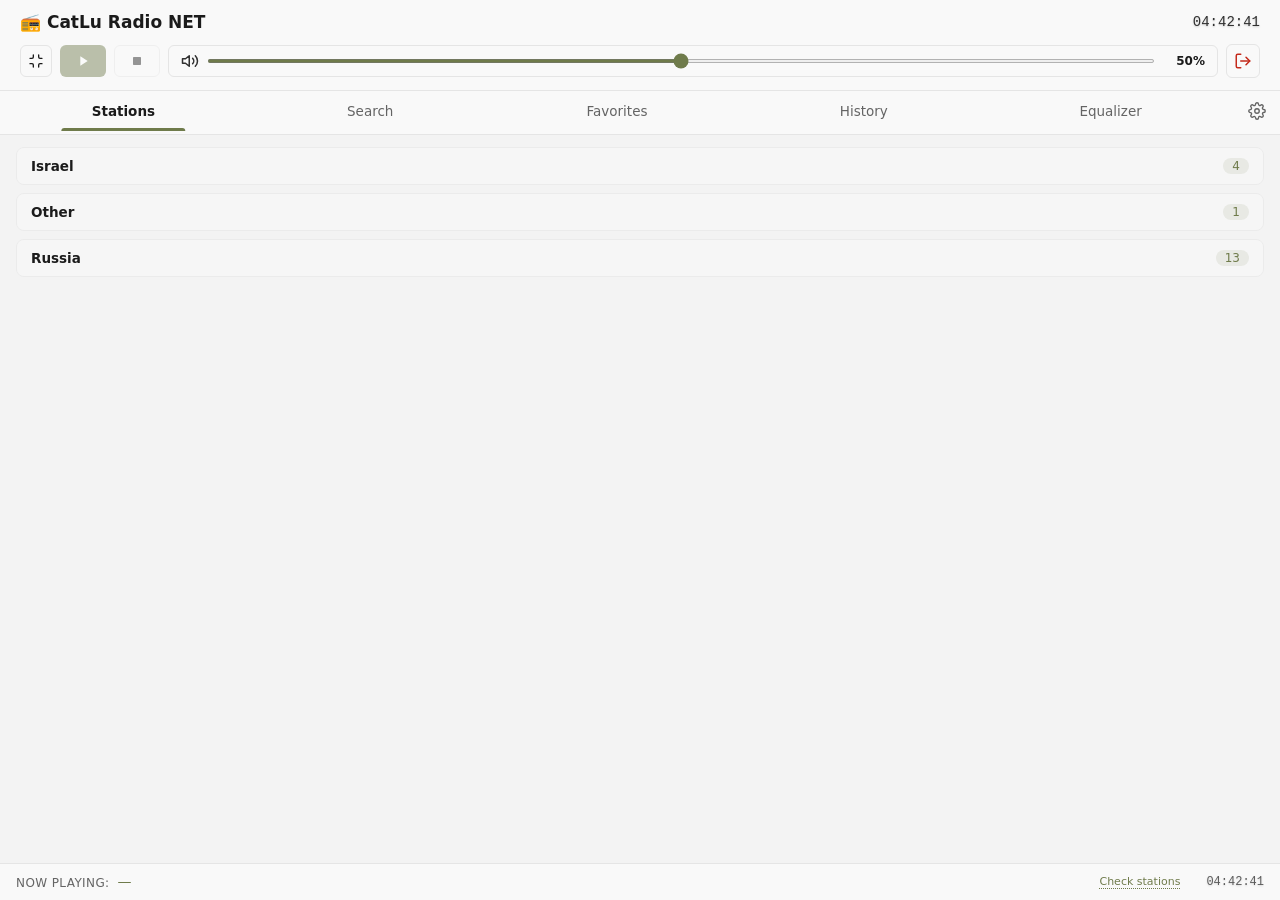
<file: wwwroot/index.html>
<!DOCTYPE html>
<html lang="ru">
<head>
  <meta charset="UTF-8">
  <meta name="viewport" content="width=device-width, initial-scale=1.0">
  <title>CatLu Radio NET</title>
  <link rel="stylesheet" href="styles.css">
  <script>
    console.log('=== HTML ЗАГРУЖЕН ===');
    console.log('Время:', new Date().toLocaleTimeString());
  </script>
  <!-- WebView2 API -->
  <script src="js/api-adapter.js?v=3.5.7"></script>
  <!-- HLS.js для поддержки HLS потоков (m3u8) -->
  <script src="js/hls.min.js"></script>
</head>
<body>
  <div class="container">
    <header class="header">
      <div style="display: flex; justify-content: space-between; align-items: center; width: 100%;">
        <h1>📻 CatLu Radio NET</h1>
        <div id="clock" class="clock" style="font-size: 14px; font-weight: 500; opacity: 0.9;"></div>
      </div>
      <div class="controls">
        <button id="minimizePlayerBtn" class="btn btn-icon" title="Мини-плеер">
          <svg width="18" height="18" viewBox="0 0 24 24" fill="none" stroke="currentColor" stroke-width="2" stroke-linecap="round" stroke-linejoin="round">
            <path d="M8 3v3a2 2 0 0 1-2 2H3m18 0h-3a2 2 0 0 1-2-2V3m0 18v-3a2 2 0 0 1 2-2h3M3 16h3a2 2 0 0 1 2 2v3"/>
          </svg>
        </button>
        <button id="playPauseBtn" class="btn btn-primary" title="Воспроизвести/Пауза">
          <svg id="playIcon" width="16" height="16" viewBox="0 0 24 24" fill="currentColor" style="display: inline-block;">
            <path d="M8 5v14l11-7z"/>
          </svg>
          <svg id="pauseIcon" width="16" height="16" viewBox="0 0 24 24" fill="currentColor" style="display: none;">
            <path d="M6 4h4v16H6V4zm8 0h4v16h-4V4z"/>
          </svg>
        </button>
        <button id="stopBtn" class="btn btn-secondary" title="Остановить">
          <svg width="16" height="16" viewBox="0 0 24 24" fill="currentColor">
            <rect x="6" y="6" width="12" height="12" rx="1"/>
          </svg>
        </button>
        <div class="volume-control">
          <svg width="18" height="18" viewBox="0 0 24 24" fill="none" stroke="currentColor" stroke-width="2" stroke-linecap="round" stroke-linejoin="round">
            <polygon points="11 5 6 9 2 9 2 15 6 15 11 19 11 5"></polygon>
            <path d="M19.07 4.93a10 10 0 0 1 0 14.14M15.54 8.46a5 5 0 0 1 0 7.07"></path>
          </svg>
          <input type="range" id="volumeSlider" min="0" max="100" value="50">
          <span id="volumeValue">50%</span>
        </div>
        <button id="exitBtn" class="btn btn-exit" title="Выход из приложения">
          <svg width="18" height="18" viewBox="0 0 24 24" fill="none" stroke="currentColor" stroke-width="2" stroke-linecap="round" stroke-linejoin="round">
            <path d="M9 21H5a2 2 0 0 1-2-2V5a2 2 0 0 1 2-2h4"></path>
            <polyline points="16 17 21 12 16 7"></polyline>
            <line x1="21" y1="12" x2="9" y2="12"></line>
          </svg>
        </button>
      </div>
    </header>

    <div class="tabs">
      <button class="tab-btn active" data-tab="stations">Станции</button>
      <button class="tab-btn" data-tab="search">Поиск</button>
      <button class="tab-btn" data-tab="favorites">Избранное</button>
      <button class="tab-btn" data-tab="history">История</button>
      <button class="tab-btn" data-tab="equalizer">Эквалайзер</button>
      <button class="tab-btn tab-btn-icon" data-tab="settings" title="Настройки" aria-label="Настройки">
        <svg class="gear-icon" width="18" height="18" viewBox="0 0 24 24" fill="none" stroke="currentColor" stroke-width="1.8" stroke-linecap="round" stroke-linejoin="round" aria-hidden="true">
          <circle cx="12" cy="12" r="3"></circle>
          <path d="M19.4 15a1.65 1.65 0 0 0 .33 1.82l.06.06a2 2 0 1 1-2.83 2.83l-.06-.06a1.65 1.65 0 0 0-1.82-.33 1.65 1.65 0 0 0-1 1.51V21a2 2 0 1 1-4 0v-.09A1.65 1.65 0 0 0 9 19.4a1.65 1.65 0 0 0-1.82.33l-.06.06a2 2 0 1 1-2.83-2.83l.06-.06a1.65 1.65 0 0 0 .33-1.82 1.65 1.65 0 0 0-1.51-1H3a2 2 0 1 1 0-4h.09A1.65 1.65 0 0 0 4.6 9a1.65 1.65 0 0 0-.33-1.82l-.06-.06a2 2 0 1 1 2.83-2.83l.06.06a1.65 1.65 0 0 0 1.82.33H9a1.65 1.65 0 0 0 1-1.51V3a2 2 0 1 1 4 0v.09a1.65 1.65 0 0 0 1 1.51 1.65 1.65 0 0 0 1.82-.33l.06-.06a2 2 0 1 1 2.83 2.83l-.06.06a1.65 1.65 0 0 0-.33 1.82V9a1.65 1.65 0 0 0 1.51 1H21a2 2 0 1 1 0 4h-.09a1.65 1.65 0 0 0-1.51 1z"></path>
        </svg>
        <svg class="close-icon" width="18" height="18" viewBox="0 0 24 24" fill="none" stroke="currentColor" stroke-width="1.8" stroke-linecap="round" stroke-linejoin="round" aria-hidden="true">
          <line x1="18" y1="6" x2="6" y2="18"></line>
          <line x1="6" y1="6" x2="18" y2="18"></line>
        </svg>
        <span id="updateBadge" class="update-badge" hidden>1</span>
      </button>
    </div>

    <div class="tab-content active" id="stations-tab">
      <div class="search-box">
        <input type="text" id="searchInput" placeholder="Поиск станций...">
        <select id="filterSelect">
          <option value="all">Все страны</option>
          <optgroup label="СНГ">
            <option value="RU">Россия</option><option value="AM">Армения</option><option value="AZ">Азербайджан</option><option value="BY">Беларусь</option><option value="KZ">Казахстан</option><option value="KG">Кыргызстан</option><option value="MD">Молдова</option><option value="TJ">Таджикистан</option><option value="TM">Туркменистан</option><option value="UZ">Узбекистан</option>
          </optgroup>
          <optgroup label="Европа">
            <option value="AL">Албания</option><option value="AT">Австрия</option><option value="BE">Бельгия</option><option value="BG">Болгария</option><option value="BA">Босния и Герцеговина</option><option value="GB">Великобритания</option><option value="HU">Венгрия</option><option value="DE">Германия</option><option value="GR">Греция</option><option value="DK">Дания</option><option value="IE">Ирландия</option><option value="IS">Исландия</option><option value="ES">Испания</option><option value="IT">Италия</option><option value="CY">Кипр</option><option value="LV">Латвия</option><option value="LT">Литва</option><option value="LU">Люксембург</option><option value="MT">Мальта</option><option value="NL">Нидерланды</option><option value="NO">Норвегия</option><option value="PL">Польша</option><option value="PT">Португалия</option><option value="RO">Румыния</option><option value="RS">Сербия</option><option value="SK">Словакия</option><option value="SI">Словения</option><option value="FI">Финляндия</option><option value="FR">Франция</option><option value="HR">Хорватия</option><option value="ME">Черногория</option><option value="CZ">Чехия</option><option value="CH">Швейцария</option><option value="SE">Швеция</option><option value="EE">Эстония</option><option value="UA">Украина</option><option value="GE">Грузия</option><option value="TR">Турция</option>
          </optgroup>
          <option value="US">США</option>
          <option value="IL">Израиль</option>
        </select>
        <select id="sortSelect">
          <option value="name">По алфавиту</option>
          <option value="genre">По жанру</option>
          <option value="country">По стране</option>
        </select>
      </div>
      <div id="stationsList" class="stations-list"></div>
    </div>

    <div class="tab-content" id="search-tab">
      <div class="search-box online-search-bar">
        <select id="onlinePortalSelect" aria-label="Портал">
          <option value="all">Все порталы</option>
          <option value="radio-browser">Radio Browser</option>
          <option value="radiopotok">RadioPotok</option>
          <option value="101ru">101.ru</option>
          <option value="dfm">DFM</option>
          <option value="maximum">Maximum</option>
          <option value="rlive">RLive</option>
          <option value="radijo-stotys">Radijo-stotys.lt</option>
        </select>
        <input type="text" id="onlineSearchInput" placeholder="Название, стиль, исполнитель или годы">
        <select id="onlineCountrySelect" aria-label="Страна">
          <option value="all">Все страны</option>
          <optgroup label="СНГ">
            <option value="RU">Россия</option><option value="AM">Армения</option><option value="AZ">Азербайджан</option><option value="BY">Беларусь</option><option value="KZ">Казахстан</option><option value="KG">Кыргызстан</option><option value="MD">Молдова</option><option value="TJ">Таджикистан</option><option value="TM">Туркменистан</option><option value="UZ">Узбекистан</option>
          </optgroup>
          <optgroup label="Европа">
            <option value="AL">Албания</option><option value="AT">Австрия</option><option value="BE">Бельгия</option><option value="BG">Болгария</option><option value="BA">Босния и Герцеговина</option><option value="GB">Великобритания</option><option value="HU">Венгрия</option><option value="DE">Германия</option><option value="GR">Греция</option><option value="DK">Дания</option><option value="IE">Ирландия</option><option value="IS">Исландия</option><option value="ES">Испания</option><option value="IT">Италия</option><option value="CY">Кипр</option><option value="LV">Латвия</option><option value="LT">Литва</option><option value="LU">Люксембург</option><option value="MT">Мальта</option><option value="NL">Нидерланды</option><option value="NO">Норвегия</option><option value="PL">Польша</option><option value="PT">Португалия</option><option value="RO">Румыния</option><option value="RS">Сербия</option><option value="SK">Словакия</option><option value="SI">Словения</option><option value="FI">Финляндия</option><option value="FR">Франция</option><option value="HR">Хорватия</option><option value="ME">Черногория</option><option value="CZ">Чехия</option><option value="CH">Швейцария</option><option value="SE">Швеция</option><option value="EE">Эстония</option><option value="UA">Украина</option><option value="GE">Грузия</option><option value="TR">Турция</option>
          </optgroup>
          <option value="US">США</option>
          <option value="IL">Израиль</option>
        </select>
        <button id="onlineSearchBtn" class="btn btn-primary" title="Найти в интернете">🌐 Найти</button>
        <button id="clearOnlineSearchBtn" class="btn btn-secondary" title="Очистить">✕</button>
        <button id="backToStationsBtn" class="btn btn-secondary" title="К станциям">←</button>
      </div>
      <div id="onlineResults" class="online-results" hidden></div>
    </div>

    <div class="tab-content" id="favorites-tab">
      <div id="favoritesList" class="stations-list"></div>
      <p class="empty-message" id="favoritesEmpty" style="display: none;">
        Нет избранных станций. Добавьте станции в избранное из списка станций.
      </p>
    </div>

    <div class="tab-content" id="history-tab">
      <div class="history-header" style="display: flex; justify-content: space-between; align-items: center; margin-bottom: 15px;">
        <h3>История прослушанных станций</h3>
        <button id="clearHistoryBtn" class="btn btn-secondary">Очистить историю</button>
      </div>
      <div id="historyList" class="stations-list"></div>
      <p class="empty-message" id="historyEmpty" style="display: none;">
        История пуста. Начните прослушивать станции, и они появятся здесь.
      </p>
    </div>

    <div class="tab-content" id="equalizer-tab">
      <div class="equalizer-container">
        <div class="equalizer-header">
          <h3>Эквалайзер</h3>
          <div class="equalizer-presets">
            <label for="eqPresetSelect">Предустановка:</label>
            <select id="eqPresetSelect">
              <option value="normal">Обычный</option>
              <option value="pop">Поп</option>
              <option value="rock">Рок</option>
              <option value="jazz">Джаз</option>
              <option value="classic">Классика</option>
              <option value="bass">Басы</option>
              <option value="treble">Высокие</option>
              <option value="vocal">Вокал</option>
            </select>
            <button id="eqResetBtn" class="btn btn-secondary">Сброс</button>
          </div>
        </div>
        <div class="form-group" style="display: flex; flex-wrap: wrap; gap: 8px 24px; align-items: center; margin-bottom: 12px;">
          <label>
            <input type="checkbox" id="eqEnableChk">
            Эквалайзер
          </label>
          <label>
            <input type="checkbox" id="normEnableChk">
            Выравнивание громкости
          </label>
        </div>
        <div class="form-group" style="display: flex; flex-wrap: wrap; gap: 8px 16px; align-items: center; margin-bottom: 12px;">
          <label for="gainSlider" style="margin-bottom: 0; white-space: nowrap;">Усиление, дБ</label>
          <input type="range" id="gainSlider" class="gain-slider" min="0" max="12" step="1" value="6" style="flex: 1; min-width: 140px;">
          <span id="gainValue" class="gain-value">+6</span>
        </div>
        <div class="equalizer-bands" id="equalizerBands">
          <!-- Полосы эквалайзера будут добавлены динамически -->
        </div>
        <div class="equalizer-info" id="equalizerInfo">
          <p>Перетащите ползунки для настройки частот. Изменения применяются автоматически.</p>
        </div>
        <div id="equalizerDebug" style="display: none; padding: 12px; margin-top: 16px; background: rgba(255, 0, 0, 0.1); border: 1px solid rgba(255, 0, 0, 0.3); border-radius: 4px; color: red; font-size: 12px;"></div>
      </div>
    </div>

    <div class="tab-content" id="settings-tab">
      <div class="settings-form">
        <h2>Настройки</h2>
        
        <div class="settings-nav" role="tablist">
          <button type="button" class="settings-nav-btn active" data-panel="basic-settings">⚙️ Основные</button>
          <button type="button" class="settings-nav-btn" data-panel="stations-management">📻 Станции</button>
          <button type="button" class="settings-nav-btn" data-panel="automation">⏰ Автоматизация</button>
          <button type="button" class="settings-nav-btn" data-panel="system">🔧 Система</button>
        </div>

        <!-- Основные настройки -->
        <div class="settings-panel active" id="basic-settings">
            <div class="form-row">
              <div class="form-group">
                <label for="languageSelect">Язык интерфейса:</label>
                <select id="languageSelect">
                  <option value="auto">Авто (системный)</option>
                  <option value="en">English</option>
                  <option value="ru">Русский</option>
                  <option value="lt">Lietuvių</option>
                  <option value="he">עברית</option>
                </select>
              </div>
              <div class="form-group">
                <label for="themeSelect">Тема оформления:</label>
                <select id="themeSelect">
                  <option value="light">Светлая</option>
                  <option value="dark">Темная</option>
                  <option value="system">Системная</option>
                  <option value="spotify">Spotify</option>
                  <option value="apple">Apple Music</option>
                  <option value="amoled">AMOLED</option>
                </select>
              </div>
            </div>
            <div class="form-group">
              <label>
                <input type="checkbox" id="minimizeToTray">
                Сворачивать в трей при закрытии окна
              </label>
            </div>
            <div class="form-group">
              <label>
                <input type="checkbox" id="startMinimized">
                Запускать свернутым
              </label>
            </div>
            <div class="form-group">
              <label>
                <input type="checkbox" id="editMode">
                Режим редактирования (позволяет редактировать все станции, включая предустановленные)
              </label>
            </div>
            <div class="form-buttons">
              <button id="saveSettingsBtn" class="btn btn-primary">Сохранить настройки</button>
            </div>
            <div id="settingsMessage" class="message"></div>
        </div>
        
        <!-- Управление станциями -->
        <div class="settings-panel" id="stations-management">
            <div class="settings-section">
              <h3>Добавить станцию</h3>
          <div class="add-station-form" id="addStationForm">
            <div class="form-group">
              <label for="stationName">Название станции:</label>
              <input type="text" id="stationName" placeholder="Например: Моя Радиостанция">
            </div>
            <div class="form-group">
              <label for="stationUrl">URL потока:</label>
              <div style="display: flex; gap: 8px;">
                <input type="text" id="stationUrl" placeholder="https://example.com/stream.mp3 или TuneIn URL или RadioPotok скрипт" style="flex: 1;">
                <button id="extractTuneInBtn" class="btn btn-secondary" title="Извлечь поток из TuneIn">🔗 TuneIn</button>
                <button id="extractRadioPotokBtn" class="btn btn-secondary" title="Извлечь поток из RadioPotok (введите ссылку на скрипт: https://radiopotok.ru/f/script6.1/4.js)">📻 RadioPotok</button>
              </div>
            </div>
            <div class="form-row">
              <div class="form-group">
                <label for="stationCountry">Страна:</label>
                <select id="stationCountry">
                <optgroup label="СНГ">
                  <option value="RU">Россия</option><option value="AM">Армения</option><option value="AZ">Азербайджан</option><option value="BY">Беларусь</option><option value="KZ">Казахстан</option><option value="KG">Кыргызстан</option><option value="MD">Молдова</option><option value="TJ">Таджикистан</option><option value="TM">Туркменистан</option><option value="UZ">Узбекистан</option>
                </optgroup>
                <optgroup label="Европа">
                  <option value="AL">Албания</option><option value="AT">Австрия</option><option value="BE">Бельгия</option><option value="BG">Болгария</option><option value="BA">Босния и Герцеговина</option><option value="GB">Великобритания</option><option value="HU">Венгрия</option><option value="DE">Германия</option><option value="GR">Греция</option><option value="DK">Дания</option><option value="IE">Ирландия</option><option value="IS">Исландия</option><option value="ES">Испания</option><option value="IT">Италия</option><option value="CY">Кипр</option><option value="LV">Латвия</option><option value="LT">Литва</option><option value="LU">Люксембург</option><option value="MT">Мальта</option><option value="NL">Нидерланды</option><option value="NO">Норвегия</option><option value="PL">Польша</option><option value="PT">Португалия</option><option value="RO">Румыния</option><option value="RS">Сербия</option><option value="SK">Словакия</option><option value="SI">Словения</option><option value="FI">Финляндия</option><option value="FR">Франция</option><option value="HR">Хорватия</option><option value="ME">Черногория</option><option value="CZ">Чехия</option><option value="CH">Швейцария</option><option value="SE">Швеция</option><option value="EE">Эстония</option><option value="UA">Украина</option><option value="GE">Грузия</option><option value="TR">Турция</option>
                </optgroup>
                <option value="US">США</option>
                <option value="IL">Израиль</option>
                <option value="OTHER">Другая</option>
              </select>
            </div>
            <div class="form-group">
              <label for="stationGenre">Жанр:</label>
              <select id="stationGenre">
                <option value="Pop">Pop</option>
                <option value="Rock">Rock</option>
                <option value="Jazz">Jazz</option>
                <option value="Classical">Classical</option>
                <option value="Dance">Dance</option>
                <option value="Electronic">Electronic</option>
                <option value="Hip-Hop">Hip-Hop</option>
                <option value="Country">Country</option>
                <option value="Blues">Blues</option>
                <option value="Reggae">Reggae</option>
                <option value="Metal">Metal</option>
                <option value="Folk">Folk</option>
                <option value="R&B">R&B</option>
                <option value="Latin">Latin</option>
                <option value="World">World</option>
                <option value="News">News</option>
                <option value="Talk">Talk</option>
                <option value="Sports">Sports</option>
                <option value="Other">Other</option>
              </select>
            </div>
            </div>
            <div class="form-group">
              <label for="stationDescription">Описание (необязательно):</label>
              <textarea id="stationDescription" rows="3" placeholder="Краткое описание станции"></textarea>
            </div>
            <div class="form-buttons">
              <button id="addStationBtn" class="btn btn-primary">Добавить станцию</button>
              <button id="updateStationBtn" class="btn btn-primary" style="display: none;">💾 Сохранить изменения</button>
              <button id="cancelEditBtn" class="btn btn-secondary" style="display: none;">❌ Отмена</button>
            </div>
            <input type="hidden" id="editingStationId" value="">
            <div id="addStationMessage" class="message"></div>
          </div>
        </div>
        
            <div class="settings-section" id="ytPlaylistSection" style="margin-top: 20px;">
              <h3>YouTube-плейлист</h3>
              <p class="settings-description">Добавьте плейлист, видео или YouTube-радио по ссылке — он заиграет очередью в основном плеере, с эквалайзером и историей.</p>
              <div class="form-group">
                <div style="display: flex; gap: 8px;">
                  <input type="text" id="ytPlaylistUrl" placeholder="https://www.youtube.com/playlist?list=..." style="flex: 1;">
                  <button id="addYtPlaylistBtn" class="btn btn-primary">➕ Добавить плейлист</button>
                </div>
              </div>
              <div id="ytPlaylistMessage" class="message"></div>
            </div>
        
            <div class="settings-section" style="margin-top: 20px;">
              <h3>Импорт/Экспорт станций</h3>
              <p class="settings-description">Экспортируйте все ваши станции в JSON файл или импортируйте станции из файла расширения браузера.</p>
              <div class="import-export-buttons">
                <button id="exportBtn" class="btn btn-secondary">📥 Экспорт станций</button>
                <button id="importBtn" class="btn btn-secondary">📤 Импорт станций</button>
                <button id="loadDefaultStationsBtn" class="btn btn-secondary">🔄 Загрузить предустановленные станции</button>
              </div>
            </div>
        </div>
        
        <!-- Автоматизация -->
        <div class="settings-panel" id="automation">
            <div class="settings-section">
              <h3>Таймер сна</h3>
              <p class="settings-description">Автоматически остановить воспроизведение через указанное время.</p>
              <div class="form-group">
                <label>
                  <input type="checkbox" id="sleepTimerEnabled"> Включить таймер сна
                </label>
              </div>
              <div class="form-group" id="sleepTimerControls" style="display: none; margin-top: 10px;">
                <label for="sleepTimerDuration">Время до остановки (минуты):</label>
                <input type="number" id="sleepTimerDuration" min="1" max="480" value="60" style="width: 100px; margin: 0 10px;">
                <button id="startSleepTimerBtn" class="btn btn-primary">Запустить таймер</button>
                <button id="stopSleepTimerBtn" class="btn btn-secondary" style="display: none;">Остановить таймер</button>
                <div id="sleepTimerStatus" class="message" style="margin-top: 10px; display: none;"></div>
              </div>
            </div>
            
            <div class="settings-section" style="margin-top: 20px;">
              <h3>Планировщик</h3>
              <p class="settings-description">Запланировать автоматическое включение станций по расписанию.</p>
              <div class="form-group">
                <label>
                  <input type="checkbox" id="schedulerEnabled"> Включить планировщик
                </label>
              </div>
              <div id="schedulerControls" style="display: none; margin-top: 15px;">
                <div id="schedulesList" style="margin-bottom: 15px;"></div>
                <button id="addScheduleBtn" class="btn btn-primary">➕ Добавить расписание</button>
              </div>
            </div>
        </div>
        
        <!-- Система -->
        <div class="settings-panel" id="system">
            <div class="settings-section">
              <h3>CatLu Radio NET</h3>
              <p class="settings-description">Плеер интернет-радио с поиском, избранным, историей и эквалайзером.</p>
              <a class="btn btn-secondary" href="https://github.com/Maksimasz/CatLuRadioNET" target="_blank" rel="noopener">GitHub и обновления</a>
            </div>
            <div class="settings-section" style="margin-top: 20px;">
              <h3>Обновления</h3>
              <p id="updateStatus" class="settings-description">Проверка обновлений при запуске.</p>
              <button id="checkUpdateBtn" class="btn btn-secondary">Проверить обновления</button>
              <button id="installUpdateBtn" class="btn btn-primary" style="display: none;"></button>
            </div>
            <div class="settings-section" style="margin-top: 20px;">
              <h3>Выход из приложения</h3>
              <p class="settings-description">Закрыть приложение и выйти.</p>
              <button id="exitAppBtn" class="btn btn-exit">🚪 Выход из приложения</button>
            </div>
        </div>
      </div>
    </div>
    
    <!-- Модальное окно для добавления/редактирования расписания -->
    <div id="scheduleModal" class="modal" style="display: none;">
      <div class="modal-content">
        <div class="modal-header">
          <h3 id="scheduleModalTitle">Добавить расписание</h3>
          <button class="modal-close" onclick="closeScheduleModal()">&times;</button>
        </div>
        <div class="modal-body">
          <div class="form-group">
            <label for="scheduleStationSelect">Станция:</label>
            <select id="scheduleStationSelect" style="width: 100%;">
              <option value="">Выберите станцию...</option>
            </select>
          </div>
          <div class="form-group">
            <label for="scheduleTime">Время включения (HH:MM):</label>
            <input type="time" id="scheduleTime" style="width: 100%;" required>
          </div>
          <div class="form-group">
            <label>Дни недели:</label>
            <div class="days-checkboxes" style="display: flex; flex-wrap: wrap; gap: 10px; margin-top: 8px;">
              <label style="display: flex; align-items: center; gap: 5px;">
                <input type="checkbox" class="day-checkbox" value="0"> Вс
              </label>
              <label style="display: flex; align-items: center; gap: 5px;">
                <input type="checkbox" class="day-checkbox" value="1"> Пн
              </label>
              <label style="display: flex; align-items: center; gap: 5px;">
                <input type="checkbox" class="day-checkbox" value="2"> Вт
              </label>
              <label style="display: flex; align-items: center; gap: 5px;">
                <input type="checkbox" class="day-checkbox" value="3"> Ср
              </label>
              <label style="display: flex; align-items: center; gap: 5px;">
                <input type="checkbox" class="day-checkbox" value="4"> Чт
              </label>
              <label style="display: flex; align-items: center; gap: 5px;">
                <input type="checkbox" class="day-checkbox" value="5"> Пт
              </label>
              <label style="display: flex; align-items: center; gap: 5px;">
                <input type="checkbox" class="day-checkbox" value="6"> Сб
              </label>
            </div>
            <p style="font-size: 0.85em; color: var(--md-on-surface-variant); margin-top: 8px;">
              Если не выбрано ни одного дня, расписание будет работать каждый день
            </p>
          </div>
          <div id="scheduleModalMessage" class="message" style="display: none;"></div>
        </div>
        <div class="modal-footer">
          <button id="saveScheduleBtn" class="btn btn-primary">Сохранить</button>
          <button onclick="closeScheduleModal()" class="btn btn-secondary">Отмена</button>
        </div>
        <input type="hidden" id="editingScheduleIndex" value="">
      </div>
    </div>

    <div class="now-playing" id="nowPlaying">
      <div class="now-playing-info">
        <span class="now-playing-label">Сейчас играет:</span>
        <div class="now-playing-details">
          <span class="now-playing-station" id="nowPlayingStation">—</span>
          <!-- Перемотка YouTube: появляется только когда играет очередь YouTube
               и хост сообщает длительность трека (см. updateSeekUI) -->
          <div class="seek-controls" id="seekControls" style="display: none;">
            <button class="seek-btn" id="seekPrevTrackBtn" title="Предыдущий трек" aria-label="Предыдущий трек">
              <svg width="16" height="16" viewBox="0 0 24 24" fill="currentColor">
                <path d="M6 6h2v12H6V6zm3.5 6L18 18V6l-8.5 6z"/>
              </svg>
            </button>
            <button class="seek-btn" id="seekBackBtn" title="Перемотать назад на 10 секунд" aria-label="Перемотать назад на 10 секунд">
              <svg width="16" height="16" viewBox="0 0 24 24" fill="currentColor">
                <path d="M11.5 12 18 17.5 18 6.5 11.5 12zM4.5 12 11 17.5 11 6.5 4.5 12z"/>
              </svg>
            </button>
            <span class="seek-time" id="seekTimeCurrent">0:00</span>
            <div class="seek-track" id="seekTrack" role="slider" aria-label="Позиция трека" aria-valuemin="0" aria-valuenow="0">
              <div class="seek-fill" id="seekFill"></div>
            </div>
            <span class="seek-time" id="seekTimeTotal">0:00</span>
            <button class="seek-btn" id="seekFwdBtn" title="Перемотать вперёд на 10 секунд" aria-label="Перемотать вперёд на 10 секунд">
              <svg width="16" height="16" viewBox="0 0 24 24" fill="currentColor">
                <path d="M12.5 12 6 6.5 6 17.5 12.5 12zM13 6.5v11L19.5 12 13 6.5z"/>
              </svg>
            </button>
            <button class="seek-btn" id="seekNextTrackBtn" title="Следующий трек" aria-label="Следующий трек">
              <svg width="16" height="16" viewBox="0 0 24 24" fill="currentColor">
                <path d="M16 6h2v12h-2V6zM6 18l8.5-6L6 6v12z"/>
              </svg>
            </button>
          </div>
        </div>
        <div class="station-health">
          <a href="#" id="checkStationsBtn">Проверить станции</a>
          <span id="stationCheckStatus"></span>
        </div>
        <div id="clockBottom" class="clock" style="font-size: 12px; opacity: 0.7; margin-left: auto; padding-left: 12px;"></div>
      </div>
    </div>
  </div>

  <!-- Мини-плеер -->
  <div id="miniPlayer" class="mini-player" style="display: none;">
    <div class="mini-player-content">
      <div class="mini-player-info">
        <div class="mini-player-station" id="miniPlayerStation">—</div>
        <div class="mini-player-time" id="miniPlayerClock">00:00:00</div>
      </div>
      <div class="mini-player-controls">
        <button id="miniPlayPauseBtn" class="btn-mini btn-mini-primary" title="Воспроизвести/Пауза">
          <svg id="miniPlayIcon" width="20" height="20" viewBox="0 0 24 24" fill="currentColor" style="display: inline-block;">
            <path d="M8 5v14l11-7z"/>
          </svg>
          <svg id="miniPauseIcon" width="20" height="20" viewBox="0 0 24 24" fill="currentColor" style="display: none;">
            <path d="M6 4h4v16H6V4zm8 0h4v16h-4V4z"/>
          </svg>
        </button>
        <button id="miniStopBtn" class="btn-mini btn-mini-secondary" title="Остановить">
          <svg width="18" height="18" viewBox="0 0 24 24" fill="currentColor">
            <rect x="6" y="6" width="12" height="12" rx="1"/>
          </svg>
        </button>
        <div class="mini-volume-control">
          <svg width="16" height="16" viewBox="0 0 24 24" fill="none" stroke="currentColor" stroke-width="2" stroke-linecap="round" stroke-linejoin="round">
            <polygon points="11 5 6 9 2 9 2 15 6 15 11 19 11 5"></polygon>
            <path d="M19.07 4.93a10 10 0 0 1 0 14.14M15.54 8.46a5 5 0 0 1 0 7.07"></path>
          </svg>
          <input type="range" id="miniVolumeSlider" min="0" max="100" value="50" style="width: 80px;">
          <span id="miniVolumeValue" style="font-size: 11px; min-width: 30px;">50%</span>
        </div>
        <button id="expandPlayerBtn" class="btn-mini btn-mini-icon" title="Развернуть">
          <svg width="18" height="18" viewBox="0 0 24 24" fill="none" stroke="currentColor" stroke-width="2" stroke-linecap="round" stroke-linejoin="round">
            <path d="M8 3H5a2 2 0 0 0-2 2v3m18 0V5a2 2 0 0 0-2-2h-3m0 18h3a2 2 0 0 0 2-2v-3M3 16v3a2 2 0 0 0 2 2h3"/>
          </svg>
        </button>
        <button id="miniExitBtn" class="btn-mini btn-mini-exit" title="Выход">
          <svg width="16" height="16" viewBox="0 0 24 24" fill="none" stroke="currentColor" stroke-width="2" stroke-linecap="round" stroke-linejoin="round">
            <path d="M9 21H5a2 2 0 0 1-2-2V5a2 2 0 0 1 2-2h4"></path>
            <polyline points="16 17 21 12 16 7"></polyline>
            <line x1="21" y1="12" x2="9" y2="12"></line>
          </svg>
        </button>
      </div>
    </div>
  </div>

  <script src="stations.js"></script>
  <script>
    console.log('stations.js загружен');
    console.log('getDefaultStations:', typeof window.getDefaultStations);
    if (window.getDefaultStations) {
      const stations = window.getDefaultStations();
      console.log('Станций в stations.js:', stations ? stations.length : 0);
    }
  </script>
  <!-- Модули -->
  <script src="modules/CountryNames.js"></script>
  <script src="modules/TranslationManager.js"></script>
  <script src="modules/ThemeManager.js"></script>
  <script src="modules/StationSorter.js"></script>
  <script src="modules/Equalizer.js"></script>
  <!-- Контейнер всплывающих уведомлений: см. showToast() в renderer.js -->
  <div id="toastRoot" class="toast-root" aria-live="polite"></div>

  <!-- Чистка списка станций при старте: отдельный модуль, чтобы тесты могли его проверять -->
  <script src="js/station-cleanup.js?v=3.5.7"></script>
  <!-- Основной скрипт -->
  <script src="js/renderer.js?v=3.5.7"></script>
  <!-- Вкладки внутри настроек: панели вместо аккордеонов -->
  <script>
    // Показать выбранную панель настроек, скрыв остальные
    function openSettingsPanel(id) {
      const panel = document.getElementById(id);
      if (!panel || !panel.classList.contains('settings-panel')) return;
      document.querySelectorAll('.settings-panel').forEach(p => {
        p.classList.toggle('active', p === panel);
      });
      document.querySelectorAll('.settings-nav-btn').forEach(btn => {
        btn.classList.toggle('active', btn.dataset.panel === id);
      });
      // Содержимое панели может требовать другой минимальной ширины окна
      if (typeof scheduleWindowMinWidthSync === 'function') scheduleWindowMinWidthSync();
    }

    // renderer.js вызывает toggleAccordion('...') — открываем нужную панель
    function toggleAccordion(id) {
      openSettingsPanel(id);
    }
    window.toggleAccordion = toggleAccordion;

    // Кнопки-вкладки внутри настроек
    document.addEventListener('DOMContentLoaded', () => {
      document.querySelectorAll('.settings-nav-btn').forEach(btn => {
        btn.addEventListener('click', () => openSettingsPanel(btn.dataset.panel));
      });
    });
  </script>
  <!-- Мобильная версия: поддержка медиа-кнопок и нативных функций -->
  <script>
    // Поддержка медиа-кнопок для мобильных устройств и пультов
    if (typeof window !== 'undefined' && (window.Capacitor || navigator.userAgent.match(/Mobile|Android|iPhone|iPad/i))) {
      document.addEventListener('keydown', (e) => {
        // MediaPlayPause (пробел или медиа-кнопка)
        if (e.key === ' ' || e.key === 'MediaPlayPause' || e.code === 'MediaPlayPause') {
          e.preventDefault();
          const playPauseBtn = document.getElementById('playPauseBtn');
          if (playPauseBtn) {
            playPauseBtn.click();
          }
        }
        // MediaStop
        if (e.key === 'MediaStop' || e.code === 'MediaStop') {
          e.preventDefault();
          const stopBtn = document.getElementById('stopBtn');
          if (stopBtn) {
            stopBtn.click();
          }
        }
      });
    }
  </script>
</body>
</html>
</file>
<file: wwwroot/styles.css>
/* Windows 11 (Fluent Design) Variables */
:root {
  /* Light theme */
  --md-primary: #6f7b4b;
  --md-primary-variant: #5c663e;
  --md-secondary: #a8794f;
  --md-background: #f3f3f3;
  --md-surface: #f9f9f9;
  --md-error: #c42b1c;
  --md-on-primary: #ffffff;
  --md-on-secondary: #000000;
  --md-on-background: #1b1b1b;
  --md-on-surface: #1b1b1b;
  --md-on-error: #ffffff;
  --md-shadow: rgba(0, 0, 0, 0.16);
  --md-elevation-1: 0 1px 2px rgba(0, 0, 0, 0.06);
  --md-elevation-2: 0 2px 6px rgba(0, 0, 0, 0.09);
  --md-elevation-4: 0 8px 24px rgba(0, 0, 0, 0.14);

  /* Fluent-производные */
  --card-bg: #ffffff;
  --card-border: #e5e5e5;
  --hover-tint: rgba(0, 0, 0, 0.045);
  --subtle-text: rgba(0, 0, 0, 0.6);
  --accent-tint: rgba(111, 123, 75, 0.10);
  --radius-card: 8px;
  --radius-btn: 6px;

  /* Material-имена, используемые в разметке ниже */
  --md-outline: #e0e0e0;
  --md-outline-variant: #ebebeb;
  --md-on-surface-variant: rgba(0, 0, 0, 0.6);
  --md-surface-container-low: #f6f6f6;
  --md-surface-container: #ededed;
  --md-surface-container-highest: #e6e6e6;
}

[data-theme="dark"] {
  --md-primary: #9aaa72;
  --md-primary-variant: #b2c489;
  --md-secondary: #c49a6c;
  --md-background: #202020;
  --md-surface: #272727;
  --md-error: #ff99a4;
  --md-on-primary: #0d1405;
  --md-on-secondary: #000000;
  --md-on-background: #ffffff;
  --md-on-surface: #ffffff;
  --md-on-error: #000000;
  --md-shadow: rgba(0, 0, 0, 0.5);
  --md-elevation-1: 0 1px 2px rgba(0, 0, 0, 0.3);
  --md-elevation-2: 0 2px 6px rgba(0, 0, 0, 0.35);
  --md-elevation-4: 0 8px 24px rgba(0, 0, 0, 0.45);

  --card-bg: #2b2b2b;
  --card-border: #3a3a3a;
  --hover-tint: rgba(255, 255, 255, 0.06);
  --subtle-text: rgba(255, 255, 255, 0.6);
  --accent-tint: rgba(154, 170, 114, 0.14);

  --md-outline: #3a3a3a;
  --md-outline-variant: #353535;
  --md-on-surface-variant: rgba(255, 255, 255, 0.6);
  --md-surface-container-low: #2f2f2f;
  --md-surface-container: #333333;
  --md-surface-container-highest: #3a3a3a;
}

/* Улучшение контрастности для системной темы */
@media (prefers-color-scheme: dark) {
  :root:not([data-theme]) {
    --md-primary: #9aaa72;
    --md-primary-variant: #b2c489;
    --md-secondary: #c49a6c;
    --md-background: #202020;
    --md-surface: #272727;
    --md-error: #ff99a4;
    --md-on-primary: #0d1405;
    --md-on-secondary: #000000;
    --md-on-background: #ffffff;
    --md-on-surface: #ffffff;
    --md-on-error: #000000;
    --md-shadow: rgba(0, 0, 0, 0.5);
    --md-elevation-1: 0 1px 2px rgba(0, 0, 0, 0.3);
    --md-elevation-2: 0 2px 6px rgba(0, 0, 0, 0.35);
    --md-elevation-4: 0 8px 24px rgba(0, 0, 0, 0.45);

    --card-bg: #2b2b2b;
    --card-border: #3a3a3a;
    --hover-tint: rgba(255, 255, 255, 0.06);
    --subtle-text: rgba(255, 255, 255, 0.6);
    --accent-tint: rgba(154, 170, 114, 0.14);

    --md-outline: #3a3a3a;
    --md-outline-variant: #353535;
    --md-on-surface-variant: rgba(255, 255, 255, 0.6);
    --md-surface-container-low: #2f2f2f;
    --md-surface-container: #333333;
    --md-surface-container-highest: #3a3a3a;
  }
}

/* ===== Современные музыкальные темы ===== */

/* Spotify — фирменный зелёный на почти-чёрном (стандарт музыкальных приложений) */
[data-theme="spotify"] {
  --md-primary: #1db954;
  --md-primary-variant: #1ed760;
  --md-secondary: #b3b3b3;
  --md-background: #121212;
  --md-surface: #181818;
  --md-error: #ff6b6b;
  --md-on-primary: #000000;
  --md-on-secondary: #000000;
  --md-on-background: #ffffff;
  --md-on-surface: #ffffff;
  --md-on-error: #000000;
  --md-shadow: rgba(0, 0, 0, 0.5);
  --md-elevation-1: 0 1px 2px rgba(0, 0, 0, 0.3);
  --md-elevation-2: 0 2px 6px rgba(0, 0, 0, 0.35);
  --md-elevation-4: 0 8px 24px rgba(0, 0, 0, 0.45);

  --card-bg: #1f1f1f;
  --card-border: #2e2e2e;
  --hover-tint: rgba(255, 255, 255, 0.07);
  --subtle-text: rgba(255, 255, 255, 0.65);
  --accent-tint: rgba(29, 185, 84, 0.16);

  --md-outline: #2e2e2e;
  --md-outline-variant: #2a2a2a;
  --md-on-surface-variant: rgba(255, 255, 255, 0.65);
  --md-surface-container-low: #1a1a1a;
  --md-surface-container: #1f1f1f;
  --md-surface-container-highest: #2a2a2a;
}

/* Apple Music — светлая и яркая: чистый белый + красный акцент */
[data-theme="apple"] {
  --md-primary: #fa2d48;
  --md-primary-variant: #e02540;
  --md-secondary: #8e8e93;
  --md-background: #f5f5f7;
  --md-surface: #ffffff;
  --md-error: #d70015;
  --md-on-primary: #ffffff;
  --md-on-secondary: #ffffff;
  --md-on-background: #000000;
  --md-on-surface: #000000;
  --md-on-error: #ffffff;
  --md-shadow: rgba(0, 0, 0, 0.16);
  --md-elevation-1: 0 1px 2px rgba(0, 0, 0, 0.06);
  --md-elevation-2: 0 2px 6px rgba(0, 0, 0, 0.09);
  --md-elevation-4: 0 8px 24px rgba(0, 0, 0, 0.14);

  --card-bg: #ffffff;
  --card-border: #e8e8ed;
  --hover-tint: rgba(0, 0, 0, 0.05);
  --subtle-text: rgba(0, 0, 0, 0.55);
  --accent-tint: rgba(250, 45, 72, 0.12);

  --md-outline: #d5d5da;
  --md-outline-variant: #eaeaef;
  --md-on-surface-variant: rgba(0, 0, 0, 0.6);
  --md-surface-container-low: #f7f7fa;
  --md-surface-container: #f0f0f5;
  --md-surface-container-highest: #e8e8ee;
}

/* AMOLED — истинно чёрный фон + неоновый фиолетовый и циан */
[data-theme="amoled"] {
  --md-primary: #8b5cf6;
  --md-primary-variant: #a78bfa;
  --md-secondary: #22d3ee;
  --md-background: #000000;
  --md-surface: #0a0a0f;
  --md-error: #ff7aa8;
  --md-on-primary: #ffffff;
  --md-on-secondary: #000000;
  --md-on-background: #ffffff;
  --md-on-surface: #ffffff;
  --md-on-error: #000000;
  --md-shadow: rgba(0, 0, 0, 0.6);
  --md-elevation-1: 0 1px 2px rgba(0, 0, 0, 0.4);
  --md-elevation-2: 0 2px 6px rgba(0, 0, 0, 0.45);
  --md-elevation-4: 0 8px 24px rgba(0, 0, 0, 0.55);

  --card-bg: #101016;
  --card-border: #22222e;
  --hover-tint: rgba(255, 255, 255, 0.06);
  --subtle-text: rgba(255, 255, 255, 0.6);
  --accent-tint: rgba(139, 92, 246, 0.22);

  --md-outline: #22222e;
  --md-outline-variant: #1b1b26;
  --md-on-surface-variant: rgba(255, 255, 255, 0.6);
  --md-surface-container-low: #0c0c12;
  --md-surface-container: #101016;
  --md-surface-container-highest: #171722;
}

* {
  margin: 0;
  padding: 0;
  box-sizing: border-box;
}

body {
  font-family: 'Segoe UI Variable Text', 'Segoe UI', system-ui, -apple-system, 'Helvetica Neue', Arial, sans-serif;
  background: var(--md-background);
  color: var(--md-on-background);
  overflow: hidden;
  overflow-x: hidden;
  height: 100vh;
  width: 100vw;
  max-width: 100vw;
  transition: background-color 0.3s ease, color 0.3s ease;
}

.container {
  display: flex;
  flex-direction: column;
  height: 100vh;
  max-height: 100vh;
  width: 100%;
  max-width: 100%;
  overflow: hidden;
  overflow-x: hidden;
  background: var(--md-background);
}

/* Header - Windows 11 Fluent */
.header {
  background: var(--md-surface);
  color: var(--md-on-surface);
  padding: 12px 20px;
  border-bottom: 1px solid var(--card-border);
  box-shadow: none;
  z-index: 10;
  position: relative;
  overflow: hidden;
  overflow-x: hidden;
  width: 100%;
  max-width: 100%;
  min-width: 0;
  box-sizing: border-box;
  flex-shrink: 0;
}

.header h1 {
  font-size: 17px;
  margin: 0;
  font-weight: 600;
  letter-spacing: 0;
  text-shadow: none;
  position: relative;
  z-index: 1;
  color: var(--md-on-surface);
}

.clock {
  font-family: 'Courier New', monospace;
  text-shadow: 0 1px 2px rgba(0, 0, 0, 0.2);
  user-select: none;
  white-space: nowrap;
}

.controls {
  display: flex;
  align-items: center;
  flex-wrap: nowrap;
  gap: 8px;
  margin-top: 12px; /* отступ от названия CatLu Radio */
  position: relative;
  z-index: 1;
  min-width: 0;
}

/* Windows 11 Buttons */
.btn {
  border: none;
  padding: 7px 14px;
  border-radius: var(--radius-btn);
  cursor: pointer;
  font-size: 13px;
  font-weight: 500;
  font-family: inherit;
  text-transform: none;
  letter-spacing: 0.1px;
  transition: background-color 0.1s ease, border-color 0.1s ease, color 0.1s ease;
  box-shadow: none;
  min-height: 32px;
  min-width: 32px;
  outline: none;
  display: inline-flex;
  align-items: center;
  justify-content: center;
  position: relative;
  white-space: nowrap;
  overflow: hidden;
  max-width: 100%;
}

.btn:hover {
  box-shadow: none;
  transform: none;
}

.btn:active {
  transform: none;
  transition: none;
}

/* Кнопки в header */
.header .btn-primary {
  background: var(--md-primary);
  color: var(--md-on-primary);
  border: 1px solid transparent;
}

.header .btn-primary:hover {
  background: var(--md-primary-variant);
}

.header .btn-secondary {
  background: transparent;
  color: var(--md-on-surface);
  border: 1px solid var(--card-border);
}

.header .btn-secondary:hover {
  background: var(--hover-tint);
  border-color: var(--md-primary);
}

.header .btn-exit {
  background: transparent;
  color: var(--md-error);
  border: 1px solid var(--card-border);
  padding: 7px;
  min-width: 32px;
}

.header .btn-exit:hover {
  background: rgba(196, 43, 28, 0.08);
  border-color: var(--md-error);
  transform: none;
}

.header .btn-exit:active {
  transform: none;
}

.header .btn-icon {
  background: transparent;
  color: var(--md-on-surface);
  border: 1px solid var(--card-border);
  padding: 7px;
}

.header .btn-icon:hover {
  background: var(--hover-tint);
  border-color: var(--md-primary);
  transform: none;
}

.header .btn-icon:active {
  transform: none;
}

/* Кнопки в формах (на светлом/темном фоне) - не в header */
.tab-content .btn-primary,
.form-buttons .btn-primary,
.import-export-buttons .btn-primary,
.add-station-form .btn-primary,
.settings-form .btn-primary {
  background: var(--md-primary);
  color: var(--md-on-primary);
}

.tab-content .btn-primary:hover,
.form-buttons .btn-primary:hover,
.import-export-buttons .btn-primary:hover,
.add-station-form .btn-primary:hover,
.settings-form .btn-primary:hover {
  background: var(--md-primary-variant);
}

.tab-content .btn-secondary,
.form-buttons .btn-secondary,
.import-export-buttons .btn-secondary,
.add-station-form .btn-secondary,
.settings-form .btn-secondary {
  background: var(--card-bg);
  color: var(--md-on-surface);
  border: 1px solid var(--card-border);
}

[data-mode="dark"] .tab-content .btn-secondary,
[data-mode="dark"] .form-buttons .btn-secondary,
[data-mode="dark"] .import-export-buttons .btn-secondary,
[data-mode="dark"] .add-station-form .btn-secondary,
[data-mode="dark"] .settings-form .btn-secondary {
  border-color: var(--card-border);
}

.tab-content .btn-secondary:hover,
.form-buttons .btn-secondary:hover,
.import-export-buttons .btn-secondary:hover,
.add-station-form .btn-secondary:hover,
.settings-form .btn-secondary:hover {
  background: var(--hover-tint);
  border-color: var(--md-primary);
}

.volume-control {
  display: flex;
  align-items: center;
  gap: 8px;
  flex: 1 1 auto;
  margin-left: 0;
  padding: 6px 12px;
  border-radius: var(--radius-btn);
  backdrop-filter: none;
  border: 1px solid var(--card-border);
  color: var(--md-on-surface);
  transition: border-color 0.1s ease;
  min-width: 0;
}

.volume-control:hover {
  background: var(--hover-tint);
  border-color: var(--md-primary);
}

.volume-control svg {
  flex-shrink: 0;
  opacity: 0.9;
}

.volume-control input[type="range"] {
  flex: 1 1 60px;
  width: auto;
  min-width: 50px;
  accent-color: var(--md-primary);
  cursor: pointer;
  height: 4px;
}

.volume-control span {
  font-size: 13px;
  font-weight: 500;
  min-width: 42px;
  text-align: right;
}

/* Ползунок усиления 0…+12 дБ (эквалайзер): горизонтальный, как громкость */
.gain-slider {
  accent-color: var(--md-primary);
  cursor: pointer;
  height: 20px;
  background: transparent;
  outline: none;
}

.gain-value {
  font-size: 13px;
  font-weight: 500;
  min-width: 32px;
  text-align: right;
  font-variant-numeric: tabular-nums;
}

#volumeValue {
  min-width: 42px;
  font-size: 12px;
  font-weight: 600;
}

/* Windows 11 Tabs - Pivot style */
.tabs {
  display: flex;
  background: var(--md-surface);
  border-bottom: 1px solid var(--card-border);
  box-shadow: none;
  position: relative;
  width: 100%;
  max-width: 100%;
  overflow-x: auto;
  overflow-y: hidden;
  min-width: 0;
  flex-shrink: 0;
  scrollbar-width: none;
}

.tabs::-webkit-scrollbar {
  display: none;
}

.tab-btn {
  flex: 1 1 0;
  min-width: 0;
  padding: 12px 12px;
  border: none;
  background: transparent;
  cursor: pointer;
  font-size: 13.5px;
  font-weight: 500;
  font-family: inherit;
  color: var(--subtle-text);
  transition: background-color 0.1s ease, color 0.1s ease;
  border-bottom: 3px solid transparent;
  position: relative;
  text-transform: none;
  letter-spacing: 0;
  white-space: nowrap;
  overflow: hidden;
  text-overflow: ellipsis;
}

.tab-btn::before {
  content: '';
  position: absolute;
  bottom: 0;
  left: 50%;
  width: 0;
  height: 3px;
  background: var(--md-primary);
  border-radius: 3px 3px 0 0;
  transform: translateX(-50%);
  transition: width 0.2s cubic-bezier(0.4, 0, 0.2, 1);
}

.tab-btn:hover {
  background: var(--hover-tint);
  color: var(--md-on-surface);
}

.tab-btn.active {
  color: var(--md-on-surface);
  font-weight: 600;
}

.tab-btn.active::before {
  width: 50%;
}

/* Вкладка-иконка (⚙ Настройки) */
.tab-btn-icon {
  flex: 0 0 auto;
  min-width: 44px;
  padding: 10px 14px;
  display: inline-flex;
  align-items: center;
  justify-content: center;
  overflow: visible;
}

.tab-btn-icon svg {
  display: block;
}

/* Бейдж «есть обновление» на шестерёнке (просьба 2026-10-09): checkForUpdates()
   снимает hidden, пока GitHub отдаёт версию новее установленной. Кнопка
   position: relative (см. .tab-btn), у .tab-btn-icon overflow: visible — бейдж
   не обрезается. Текст цветом фона: так он встречный к цвету ошибки темы
   (в светлой теме ошибка тёмная — белый текст; в тёмной светлая — тёмный). */
.update-badge {
  position: absolute;
  top: 3px;
  right: 3px;
  min-width: 16px;
  height: 16px;
  padding: 0 4px;
  border-radius: 999px;
  background: var(--md-error);
  color: var(--md-background);
  font-size: 10px;
  font-weight: 700;
  line-height: 16px;
  text-align: center;
  box-sizing: border-box;
}

/* Авторское правило обязательно: правило [hidden] из UA-стилей проигрывает
   любым авторским классам, и без него бейдж показывался бы всегда. */
.update-badge[hidden] {
  display: none;
}

/* Режим настроек: в строке вкладок остаётся только шестерёнка/крестик —
   без дубля меню; крестик закрывает настройки и возвращает к плееру. */
.tab-btn-icon .close-icon {
  display: none;
}

body.settings-open .tab-btn:not([data-tab="settings"]) {
  display: none;
}

body.settings-open .tab-btn-icon {
  margin-left: auto;
}

body.settings-open .tab-btn-icon .gear-icon {
  display: none;
}

body.settings-open .tab-btn-icon .close-icon {
  display: block;
}

.tab-content {
  display: none;
  flex: 1;
  overflow-y: auto;
  overflow-x: hidden;
  padding: 12px 16px;
  background: var(--md-background);
  min-width: 0;
  max-width: 100%;
}

.tab-content.active {
  display: flex;
  flex-direction: column;
}

/* Windows 11 Form Elements */
.search-box {
  display: flex;
  flex-wrap: wrap;
  gap: 8px;
  margin-bottom: 8px;
  width: 100%;
  max-width: 100%;
  min-width: 0;
  box-sizing: border-box;
}

.search-box input,
.search-box select,
.form-group input[type="text"],
.form-group select {
  flex: 1 1 200px;
  min-width: 150px;
  padding: 8px 12px;
  border: 1px solid var(--card-border);
  border-radius: var(--radius-btn);
  font-size: 14px;
  font-family: inherit;
  background: var(--card-bg);
  color: var(--md-on-surface);
  transition: border-color 0.1s ease;
}

[data-mode="dark"] .search-box input,
[data-mode="dark"] .search-box select,
[data-mode="dark"] .form-group input[type="text"],
[data-mode="dark"] .form-group select {
  border-color: var(--card-border);
}

.search-box input:focus,
.search-box select:focus,
.form-group input[type="text"]:focus,
.form-group select:focus {
  outline: none;
  border-color: var(--md-primary);
  border-width: 2px;
  padding: 7px 11px;
}

.import-export-buttons {
  display: flex;
  flex-wrap: wrap;
  gap: 12px;
  margin-top: 12px;
}

.import-export-buttons .btn {
  flex: 1;
  min-width: 0;
  padding: 5px 12px;
  font-size: 13px;
  text-transform: none;
  letter-spacing: 0.5px;
  min-height: 28px;
}

/* Разделительная линия между секциями настроек (YouTube, станции, импорт, …) */
.settings-section {
  margin-top: 8px;
  padding-top: 16px;
  border-top: 1px solid var(--md-outline);
}

.settings-section h3 {
  margin-bottom: 8px;
  color: var(--md-on-surface);
  font-size: 16px;
  font-weight: 500;
  letter-spacing: 0.15px;
}

.settings-description {
  color: rgba(0, 0, 0, 0.6);
  font-size: 14px;
  margin-bottom: 12px;
  line-height: 1.5;
  letter-spacing: 0.25px;
}

[data-mode="dark"] .settings-description {
  color: rgba(255, 255, 255, 0.6);
}

/* Windows 11 Stations List */
.stations-list {
  flex: 1;
  overflow-y: auto;
  overflow-x: hidden;
  min-width: 0;
}

.station-item {
  display: flex;
  align-items: center;
  gap: 10px;
  padding: 10px 14px;
  margin-bottom: 6px;
  background: var(--card-bg);
  border-radius: var(--radius-card);
  cursor: pointer;
  transition: background-color 0.12s ease, border-color 0.12s ease;
  border: 1px solid var(--card-border);
  box-shadow: 0 1px 2px rgba(0, 0, 0, 0.04);
  min-width: 0;
}

.station-item:hover {
  background: var(--hover-tint);
  box-shadow: var(--md-elevation-1);
  transform: none;
}

.station-item.playing {
  background: var(--accent-tint);
  border-color: var(--md-primary);
  box-shadow: none;
}

.station-info {
  flex: 1;
  min-width: 0;
}

.station-name {
  font-weight: 600;
  font-size: 14px;
  color: var(--md-on-surface);
  margin-bottom: 1px;
  letter-spacing: 0;
  line-height: 1.3;
  white-space: nowrap;
  overflow: hidden;
  text-overflow: ellipsis;
}

/* Строка под названием: имя портала строчными (+ время в истории) */
.station-sub {
  display: flex;
  justify-content: space-between;
  align-items: baseline;
  gap: 8px;
  font-size: 12px;
  color: var(--subtle-text);
  letter-spacing: 0.25px;
  line-height: 1.3;
  text-transform: lowercase;
  white-space: nowrap;
  overflow: hidden;
}

.station-sub > span:first-child {
  overflow: hidden;
  text-overflow: ellipsis;
}

.station-time {
  flex: none;
  font-size: 11px;
  opacity: 0.8;
}

.station-meta {
  font-size: 12px;
  color: var(--subtle-text);
  display: flex;
  gap: 6px;
  letter-spacing: 0.25px;
  line-height: 1.2;
}

.station-actions {
  display: flex;
  gap: 4px;
  flex-shrink: 0;
}

.btn-icon {
  background: transparent;
  border: none;
  cursor: pointer;
  font-size: 16px;
  padding: 4px;
  border-radius: var(--radius-btn);
  transition: background-color 0.1s ease, color 0.1s ease;
  width: 30px;
  height: 30px;
  display: flex;
  align-items: center;
  justify-content: center;
  box-shadow: none;
  color: var(--md-on-surface);
}

.btn-icon:hover {
  background: var(--hover-tint);
  box-shadow: none;
}

.btn-favorite {
  color: #ff6b6b;
}

.btn-favorite.active {
  color: #ff4757;
}

.btn-edit {
  color: var(--md-primary);
}

.btn-edit:hover {
  color: var(--md-primary-variant);
}

.btn-delete {
  color: var(--md-error);
}

.btn-delete:hover {
  background: rgba(176, 0, 32, 0.1);
}

[data-mode="dark"] .btn-delete:hover {
  background: rgba(207, 102, 121, 0.2);
}

/* Material Design Forms */
.add-station-form,
.settings-form {
  max-width: 100%;
  width: 100%;
  overflow-y: auto;
  overflow-x: hidden;
  min-width: 0;
  box-sizing: border-box;
}

/* Настройки: форма занимает высоту окна, навигация закреплена,
   прокручивается только содержимое активной панели — списки
   (в т.ч. планировщик) динамически растягиваются вместе с окном. */
.settings-form {
  flex: 1;
  min-height: 0;
  display: flex;
  flex-direction: column;
  overflow: hidden;
}

.form-buttons {
  display: flex;
  flex-wrap: wrap;
  gap: 8px;
  margin-top: 12px;
}

.form-buttons .btn {
  flex: 1;
  min-width: 0;
  padding: 5px 12px;
  font-size: 13px;
  min-height: 28px;
}

.add-station-form h2,
.settings-form h2 {
  margin-bottom: 12px;
  color: var(--md-on-surface);
  font-size: 24px;
  font-weight: 400;
  letter-spacing: 0px;
}

.form-group {
  margin-bottom: 5px;
}

.form-group label {
  display: block;
  margin-bottom: 5px;
  font-weight: 600;
  color: var(--md-on-surface);
  font-size: 13px;
  text-transform: none;
  letter-spacing: 0;
}

/* Одно поле на строке (или поле + кнопка) — растягиваем во всю длину */
.form-group input[type="text"],
.form-group input[type="number"],
.form-group input[type="time"],
.form-group select,
.form-group textarea {
  width: 100%;
  min-width: 0;
  max-width: 100%;
  box-sizing: border-box;
  font-family: inherit;
  background: var(--card-bg);
  color: var(--md-on-surface);
}

.form-group textarea {
  padding: 8px 12px;
  border: 1px solid var(--card-border);
  border-radius: var(--radius-btn);
  font-size: 14px;
  line-height: 1.4;
  resize: vertical;
}

/* Два поля на строке — пропорционально и симметрично */
.form-row {
  display: grid;
  grid-template-columns: 1fr 1fr;
  gap: 5px 10px;
  align-items: end;
  margin-bottom: 5px;
}

.form-row .form-group {
  margin-bottom: 0;
  min-width: 0;
}

@media (max-width: 460px) {
  .form-row {
    grid-template-columns: 1fr;
  }
}

.form-group input[type="checkbox"] {
  margin-right: 8px;
  width: 18px;
  height: 18px;
  cursor: pointer;
  accent-color: var(--md-primary);
}

.form-group label:has(input[type="checkbox"]) {
  display: flex;
  align-items: center;
  text-transform: none;
  font-weight: 400;
  font-size: 14px;
  letter-spacing: 0.25px;
  cursor: pointer;
}

.message {
  margin-top: 16px;
  padding: 12px 16px;
  border-radius: 4px;
  font-size: 14px;
  letter-spacing: 0.25px;
}

.message.success {
  background: rgba(76, 175, 80, 0.1);
  color: #4caf50;
  border: 1px solid rgba(76, 175, 80, 0.3);
}

.message.error {
  background: rgba(244, 67, 54, 0.1);
  color: #f44336;
  border: 1px solid rgba(244, 67, 54, 0.3);
}

.empty-message {
  text-align: center;
  color: rgba(0, 0, 0, 0.6);
  padding: 24px 16px;
  font-size: 13px;
  letter-spacing: 0.25px;
}

[data-mode="dark"] .empty-message {
  color: rgba(255, 255, 255, 0.6);
}

.now-playing {
  background: var(--md-surface);
  padding: 8px 16px;
  border-top: 1px solid var(--card-border);
  box-shadow: none;
  flex-shrink: 0;
  min-height: auto;
  overflow: hidden;
  position: relative;
  z-index: 10;
  order: 999;
}

.now-playing-info {
  display: flex;
  align-items: center;
  gap: 8px;
  min-height: auto;
  overflow: hidden;
  width: 100%;
}

.now-playing-label {
  font-size: 12px;
  color: rgba(0, 0, 0, 0.6);
  font-weight: 500;
  text-transform: uppercase;
  letter-spacing: 0.4px;
  white-space: nowrap;
  flex-shrink: 0;
  padding-top: 2px; /* Выравнивание с первой строкой текста */
}

[data-mode="dark"] .now-playing-label {
  color: rgba(255, 255, 255, 0.6);
}

.now-playing-details {
  display: flex;
  flex-direction: column;
  gap: 4px;
  flex: 1;
  min-width: 0;
  overflow: hidden;
}

.now-playing-station {
  font-weight: 500;
  color: var(--md-primary);
  font-size: 14px;
  letter-spacing: 0.25px;
  line-height: 1.4;
  overflow: hidden;
  text-overflow: ellipsis;
  white-space: nowrap;
  max-width: 100%;
  min-width: 0;
}

.now-playing-name {
  font-weight: 500;
  color: var(--md-primary);
  font-size: 14px;
  letter-spacing: 0.25px;
  line-height: 1.4;
}

/* Перемотка YouTube: строка под названием трека в «Сейчас играет».
   Размеры ужаты специально: колонка details ограничена overflow:hidden —
   при щедрых отступах последняя кнопка (⏭) обрезалась (баг со скриншота
   2026-10-08). На совсем узких колонках время прячется container-запросом,
   кнопки остаются всегда. */
.seek-controls {
  display: flex;
  align-items: center;
  gap: 6px;
  width: 100%;
  min-width: 0;
  padding: 2px 0;
  container-type: inline-size;
}

.seek-btn {
  flex-shrink: 0;
  display: inline-flex;
  align-items: center;
  justify-content: center;
  padding: 2px;
  border: none;
  border-radius: 50%;
  background: transparent;
  color: var(--md-primary);
  cursor: pointer;
}

.seek-btn:hover {
  background: rgba(76, 139, 245, 0.16);
}

.seek-btn:active {
  background: rgba(76, 139, 245, 0.3);
}

.seek-time {
  flex-shrink: 0;
  min-width: 26px;
  text-align: center;
  font-size: 11px;
  color: rgba(0, 0, 0, 0.6);
  font-variant-numeric: tabular-nums;
}

/* Узкая колонка: без времени панель гарантированно влезает
   (минимум ≈ 150px против ≈ 200px с временем). */
@container (max-width: 250px) {
  .seek-time {
    display: none;
  }
}

[data-mode="dark"] .seek-time {
  color: rgba(255, 255, 255, 0.6);
}

.seek-track {
  position: relative;
  flex: 1;
  min-width: 32px;
  height: 7px;
  border-radius: 4px;
  background: rgba(0, 0, 0, 0.12);
  cursor: pointer;
  touch-action: none; /* pointer-захват при перетаскивании */
}

.seek-track:hover {
  height: 9px;
}

[data-mode="dark"] .seek-track {
  background: rgba(255, 255, 255, 0.15);
}

.seek-fill {
  position: absolute;
  left: 0;
  top: 0;
  bottom: 0;
  width: 0%;
  border-radius: 4px;
  background: var(--md-primary);
  pointer-events: none;
}


/* Windows 11 Scrollbar */
::-webkit-scrollbar {
  width: 12px;
  height: 12px;
}

::-webkit-scrollbar-track {
  background: transparent;
}

::-webkit-scrollbar-thumb {
  background: rgba(127, 127, 127, 0.35);
  border-radius: 6px;
  border: 3px solid transparent;
  background-clip: content-box;
}

::-webkit-scrollbar-thumb:hover {
  background: rgba(127, 127, 127, 0.6);
  background-clip: content-box;
}

::-webkit-scrollbar-corner {
  background: transparent;
}

/* Loading animation */
.loading {
  display: inline-block;
  width: 16px;
  height: 16px;
  border: 2px solid var(--md-primary);
  border-radius: 50%;
  border-top-color: transparent;
  animation: spin 0.6s linear infinite;
}

@keyframes spin {
  to { transform: rotate(360deg); }
}

/* Эквалайзер */
.equalizer-container {
  padding: 16px;
}

.equalizer-header {
  margin-bottom: 24px;
}

.equalizer-header h3 {
  margin-bottom: 16px;
  color: var(--md-on-surface);
  font-size: 18px;
  font-weight: 500;
}

.equalizer-presets {
  display: flex;
  align-items: center;
  gap: 12px;
  flex-wrap: wrap;
}

.equalizer-presets label {
  font-size: 14px;
  color: var(--md-on-surface);
}

.equalizer-presets select {
  padding: 6px 12px;
  border: 1px solid rgba(0, 0, 0, 0.12);
  border-radius: 4px;
  background: var(--md-surface);
  color: var(--md-on-surface);
  font-size: 14px;
  cursor: pointer;
}

[data-mode="dark"] .equalizer-presets select {
  border-color: rgba(255, 255, 255, 0.12);
}

.equalizer-bands {
  display: flex;
  justify-content: space-between;
  align-items: flex-end;
  gap: 8px;
  padding: 16px;
  background: var(--md-surface);
  border-radius: 8px;
  border: 1px solid rgba(0, 0, 0, 0.12);
  min-height: 300px;
}

[data-mode="dark"] .equalizer-bands {
  border-color: rgba(255, 255, 255, 0.12);
}

.equalizer-band {
  display: flex;
  flex-direction: column;
  align-items: center;
  gap: 8px;
  flex: 1;
  min-width: 0;
}

.equalizer-band label {
  font-size: 11px;
  color: var(--md-on-surface);
  font-weight: 500;
  text-align: center;
  white-space: nowrap;
}

.eq-slider {
  width: 100%;
  min-width: 30px;
  height: 200px;
  writing-mode: vertical-lr;
  direction: rtl;
  cursor: pointer;
  accent-color: var(--md-primary);
  background: transparent;
  outline: none;
  display: block !important;
  visibility: visible !important;
  opacity: 1 !important;
}

.eq-slider::-webkit-slider-runnable-track {
  width: 4px;
  background: rgba(0, 0, 0, 0.2);
  border-radius: 2px;
}

[data-mode="dark"] .eq-slider::-webkit-slider-runnable-track {
  background: rgba(255, 255, 255, 0.2);
}

.eq-slider::-webkit-slider-thumb {
  -webkit-appearance: none;
  appearance: none;
  width: 24px;
  height: 24px;
  background: var(--md-primary);
  border-radius: 50%;
  cursor: pointer;
  margin-left: -10px;
  box-shadow: 0 2px 4px rgba(0, 0, 0, 0.2);
}

.eq-slider::-moz-range-track {
  width: 4px;
  background: rgba(0, 0, 0, 0.2);
  border-radius: 2px;
  border: none;
}

[data-mode="dark"] .eq-slider::-moz-range-track {
  background: rgba(255, 255, 255, 0.2);
}

.history-header {
  display: flex;
  flex-wrap: wrap;
  gap: 8px;
  justify-content: space-between;
  align-items: center;
  margin-bottom: 15px;
}

.history-header h3 {
  margin: 0;
}

.schedule-item {
  border: 1px solid var(--md-outline-variant);
  border-radius: 8px;
  padding: 12px;
  margin-bottom: 10px;
  background: var(--md-surface-container-low);
  transition: background 0.2s;
}

.schedule-item:hover {
  background: var(--md-surface-container);
}

.country-group {
  margin-bottom: 8px;
  border: 1px solid var(--md-outline-variant);
  border-radius: var(--radius-card);
  overflow: hidden;
  background: var(--card-bg);
}

.country-group summary {
  display: flex;
  justify-content: space-between;
  align-items: center;
  gap: 8px;
  padding: 10px 14px;
  cursor: pointer;
  background: var(--md-surface-container-low);
  font-weight: 600;
  font-size: 13.5px;
  color: var(--md-on-surface);
  transition: background-color 0.1s ease;
}

.country-group summary:hover {
  background: var(--hover-tint);
}

.country-group summary span {
  font-weight: 400;
  font-size: 12px;
  color: var(--md-primary);
  background: var(--accent-tint);
  border-radius: 10px;
  padding: 1px 9px;
  flex-shrink: 0;
}

/* Вкладки-панели внутри настроек (вместо аккордеонов) */
.settings-nav {
  display: flex;
  flex-wrap: wrap;
  gap: 6px;
  margin-bottom: 16px;
  flex-shrink: 0;
}

.settings-nav-btn {
  padding: 8px 14px;
  border: 1px solid var(--card-border);
  border-radius: var(--radius-btn);
  background: var(--card-bg);
  color: var(--subtle-text);
  font-family: inherit;
  font-size: 13px;
  font-weight: 500;
  cursor: pointer;
  transition: background-color 0.1s ease, color 0.1s ease, border-color 0.1s ease;
}

.settings-nav-btn:hover {
  background: var(--hover-tint);
  color: var(--md-on-surface);
}

.settings-nav-btn.active {
  background: var(--md-primary);
  border-color: var(--md-primary);
  color: var(--md-on-primary);
}

.settings-panel {
  display: none;
}

/* Активная панель занимает остаток высоты формы и прокручивается целиком:
   навигация закреплена над ней, содержимое (включая карточки расписаний)
   течёт естественно — при растяжении окна вниз панель растёт, видно больше
   строк, и нет обрезанных вложенных областей прокрутки. */
.settings-panel.active {
  display: block;
  flex: 1;
  min-height: 0;
  overflow-y: auto;
  overflow-x: hidden;
}

/* Планировщик: карточки расписаний и кнопка добавления идут потоком
   (кнопка — под последней карточкой), прокрутка — у самой панели.
   Прежняя вложенная прокрутка (#schedulesList c flex: 1 + overflow)
   отдавала списку ~60px высоты — из пяти расписаний было видно ровно
   одно (жалоба 2026-10-09 «в планировщике видно только одно»). */
#schedulerControls {
  display: flex;
  flex-direction: column;
}

#schedulesList {
  min-width: 0;
}

.eq-slider::-moz-range-thumb {
  width: 24px;
  height: 24px;
  background: var(--md-primary);
  border-radius: 50%;
  cursor: pointer;
  border: none;
  box-shadow: 0 2px 4px rgba(0, 0, 0, 0.2);
}

.eq-value {
  font-size: 11px;
  color: var(--md-on-surface);
  font-weight: 500;
  min-height: 16px;
  text-align: center;
}

.equalizer-info {
  margin-top: 16px;
  padding: 12px;
  background: var(--md-surface);
  border-radius: 4px;
  border: 1px solid rgba(0, 0, 0, 0.12);
}

[data-mode="dark"] .equalizer-info {
  border-color: rgba(255, 255, 255, 0.12);
}

.equalizer-info p {
  margin: 0;
  font-size: 12px;
  color: rgba(0, 0, 0, 0.6);
  line-height: 1.5;
}

[data-mode="dark"] .equalizer-info p {
  color: rgba(255, 255, 255, 0.6);
}

/* Модальное окно */
.modal {
  position: fixed;
  top: 0;
  left: 0;
  width: 100%;
  height: 100%;
  background: rgba(0, 0, 0, 0.5);
  display: flex;
  justify-content: center;
  align-items: center;
  z-index: 1000;
}

.modal-content {
  background: var(--md-surface);
  border-radius: 8px;
  padding: 0;
  max-width: 500px;
  width: 90%;
  max-height: 90vh;
  overflow-y: auto;
  box-shadow: var(--md-elevation-4);
}

.modal-header {
  display: flex;
  justify-content: space-between;
  align-items: center;
  padding: 16px 20px;
  border-bottom: 1px solid var(--md-outline-variant);
}

.modal-header h3 {
  margin: 0;
  font-size: 1.2em;
}

.modal-close {
  background: none;
  border: none;
  font-size: 24px;
  cursor: pointer;
  color: var(--md-on-surface);
  padding: 0;
  width: 32px;
  height: 32px;
  display: flex;
  align-items: center;
  justify-content: center;
  border-radius: 4px;
  transition: background 0.2s;
}

.modal-close:hover {
  background: var(--md-surface-container-highest);
}

.modal-body {
  padding: 20px;
}

.modal-footer {
  display: flex;
  justify-content: flex-end;
  gap: 10px;
  padding: 16px 20px;
  border-top: 1px solid var(--md-outline-variant);
}

/* Мини-плеер */
.mini-player {
  position: fixed;
  bottom: 0;
  left: 0;
  right: 0;
  width: 100%;
  background: var(--md-surface);
  color: var(--md-on-surface);
  padding: 10px 16px;
  border-top: 1px solid var(--card-border);
  box-shadow: 0 -2px 10px rgba(0, 0, 0, 0.12);
  z-index: 1000;
  display: flex;
  align-items: center;
  justify-content: space-between;
  height: 70px;
  box-sizing: border-box;
  margin: 0;
}

.mini-player-content {
  display: flex;
  align-items: center;
  justify-content: space-between;
  width: 100%;
  gap: 16px;
}

.mini-player-info {
  display: flex;
  flex-direction: column;
  gap: 4px;
  flex: 1;
  min-width: 0;
}

.mini-player-station {
  font-size: 14px;
  font-weight: 600;
  white-space: nowrap;
  overflow: hidden;
  text-overflow: ellipsis;
  text-shadow: none;
}

.mini-player-time {
  font-size: 11px;
  opacity: 0.8;
  font-family: 'Courier New', monospace;
}

.mini-player-controls {
  display: flex;
  align-items: center;
  gap: 8px;
  flex-shrink: 0;
}

.btn-mini {
  border: 1px solid var(--card-border);
  padding: 6px 10px;
  border-radius: var(--radius-btn);
  cursor: pointer;
  transition: background-color 0.1s ease, border-color 0.1s ease;
  display: inline-flex;
  align-items: center;
  justify-content: center;
  min-width: 32px;
  min-height: 32px;
  outline: none;
  background: transparent;
  color: var(--md-on-surface);
}

.btn-mini:hover {
  background: var(--hover-tint);
  transform: none;
}

.btn-mini:active {
  transform: none;
}

.station-health { display: flex; align-items: center; gap: 6px; white-space: nowrap; font-size: 11px; }
.station-health a { color: var(--md-primary); text-decoration: none; border-bottom: 1px dotted currentColor; }
.station-health a:hover { color: var(--md-secondary); }
.station-health a[aria-disabled="true"] { opacity: .55; pointer-events: none; }
#stationCheckStatus { color: var(--md-on-surface); opacity: .65; font-size: 11px; }
.station-item.offline { opacity: .45; cursor: pointer; }
.station-item.offline .station-name::after { content: " — недоступна"; color: var(--md-error); font-size: 11px; }

/* Результаты онлайн-поиска: кликабельная строка + кнопка «+» */
.online-results {
  margin: 0 0 10px;
  padding: 6px;
  background: var(--card-bg);
  border: 1px solid var(--card-border);
  border-radius: var(--radius-card);
  /* Динамическая высота: растягиваются вместе с окном, а не потолок 320px */
  flex: 1;
  min-height: 0;
  overflow-y: auto;
  overflow-x: hidden;
  min-width: 0;
}

.online-result {
  display: flex;
  align-items: center;
  justify-content: space-between;
  gap: 10px;
  padding: 8px 10px;
  border-radius: 6px;
  cursor: pointer;
  border-bottom: 1px solid var(--md-outline);
  transition: background-color 0.12s ease;
  min-width: 0;
}

.online-result:last-child { border-bottom: 0; }

.online-result:hover { background: var(--hover-tint); }

/* Станция уже проигрывается */
.online-result.is-playing { background: var(--accent-tint); }

/* Станция уже добавлена в основной плейлист — другой цвет */
.online-result.in-playlist { background: var(--accent-tint); }
.online-result.in-playlist .online-result-name { color: var(--md-primary); }

.online-result-info { flex: 1; min-width: 0; }

.online-result-name {
  font-size: 13.5px;
  font-weight: 600;
  color: var(--md-on-surface);
  line-height: 1.3;
  white-space: nowrap;
  overflow: hidden;
  text-overflow: ellipsis;
}

.online-result-sub {
  font-size: 12px;
  color: var(--subtle-text);
  text-transform: lowercase;
  line-height: 1.3;
  white-space: nowrap;
  overflow: hidden;
  text-overflow: ellipsis;
}

.online-result-actions {
  display: flex;
  align-items: center;
  gap: 6px;
  flex-shrink: 0;
}

/* Индикатор воспроизведения ▶/■ */
.play-ind {
  width: 28px;
  height: 28px;
  display: inline-flex;
  align-items: center;
  justify-content: center;
  border-radius: 50%;
  font-size: 11px;
  color: var(--subtle-text);
  transition: background-color 0.1s ease, color 0.1s ease;
  user-select: none;
}

.online-result:hover .play-ind {
  background: var(--hover-tint);
  color: var(--md-primary);
}

.online-result.is-playing .play-ind {
  color: var(--md-primary);
  font-weight: 700;
}

/* Кнопка добавления: «+», после добавления — галочка */
.online-add {
  width: 28px;
  height: 28px;
  border-radius: 50%;
  border: 1px solid var(--card-border);
  background: var(--card-bg);
  color: var(--md-primary);
  display: inline-flex;
  align-items: center;
  justify-content: center;
  cursor: pointer;
  padding: 0;
  transition: background-color 0.1s ease, color 0.1s ease, border-color 0.1s ease;
}

.online-add:hover {
  background: var(--accent-tint);
  border-color: var(--md-primary);
}

.online-add.added,
.online-add:disabled {
  background: var(--md-primary);
  border-color: transparent;
  color: var(--md-on-primary);
  cursor: default;
  opacity: 1;
}

.btn:disabled,
.btn-mini:disabled {
  opacity: 0.45;
  cursor: default;
  transform: none;
}

/* Проверка обновлений: пока идёт запрос, курсор «занят» — кнопка
   визуально реагирует на клик даже до смены статуса. */
#checkUpdateBtn[aria-busy="true"] {
  cursor: progress;
}

.btn-mini-primary {
  background: var(--md-primary);
  border-color: transparent;
  color: var(--md-on-primary);
}

.btn-mini-primary:hover {
  background: var(--md-primary-variant);
}

.btn-mini-secondary {
  background: transparent;
}

.btn-mini-icon {
  background: transparent;
}

.btn-mini-exit {
  background: transparent;
  color: var(--md-error);
  border-color: var(--card-border);
}

.btn-mini-exit:hover {
  background: rgba(196, 43, 28, 0.08);
  border-color: var(--md-error);
}

.mini-volume-control {
  display: flex;
  align-items: center;
  gap: 6px;
  padding: 0 8px;
}

.mini-volume-control input[type="range"] {
  width: 80px;
  height: 4px;
  background: rgba(127, 127, 127, 0.4);
  border-radius: 2px;
  outline: none;
  -webkit-appearance: none;
  appearance: none;
}

.mini-volume-control input[type="range"]::-webkit-slider-thumb {
  -webkit-appearance: none;
  appearance: none;
  width: 14px;
  height: 14px;
  background: var(--md-primary);
  border-radius: 50%;
  cursor: pointer;
  box-shadow: 0 1px 3px rgba(0, 0, 0, 0.3);
}

.mini-volume-control input[type="range"]::-moz-range-thumb {
  width: 14px;
  height: 14px;
  background: var(--md-primary);
  border-radius: 50%;
  cursor: pointer;
  border: none;
  box-shadow: 0 1px 3px rgba(0, 0, 0, 0.3);
}

/* ── Всплывающие уведомления (showToast в renderer.js) ─────────────────── */
.toast-root {
  position: fixed;
  right: 16px;
  bottom: 16px;
  z-index: 1000;
  display: flex;
  flex-direction: column;
  gap: 8px;
  width: min(420px, calc(100vw - 32px));
  /* щелчки проходят мимо контейнера, если он пустой */
  pointer-events: none;
}

.toast {
  pointer-events: auto;
  display: flex;
  align-items: flex-start;
  gap: 10px;
  padding: 10px 12px;
  border-radius: 10px;
  background: var(--md-surface);
  color: var(--md-on-surface);
  border: 1px solid var(--md-shadow);
  border-left: 3px solid var(--md-primary);
  box-shadow: 0 6px 24px var(--md-shadow);
  font-size: 13px;
  line-height: 1.45;
  animation: toast-in 0.18s ease-out;
}

.toast--error {
  border-left-color: var(--md-error);
}

.toast--success {
  border-left-color: var(--md-primary);
}

.toast__text {
  flex: 1;
  min-width: 0;
  /* в сообщениях есть переносы строк, а URL потока не должен растягивать карточку */
  white-space: pre-line;
  word-break: break-word;
}

.toast__close {
  flex: none;
  border: 0;
  background: transparent;
  color: inherit;
  font-size: 18px;
  line-height: 1;
  padding: 0 2px;
  cursor: pointer;
  opacity: 0.65;
}

.toast__close:hover {
  opacity: 1;
}

@keyframes toast-in {
  from {
    opacity: 0;
    transform: translateY(8px);
  }

  to {
    opacity: 1;
    transform: none;
  }
}

@media (prefers-reduced-motion: reduce) {
  .toast {
    animation: none;
  }
}

/* ── Вкладка «Станции»: только перечень сохранённых станций ──────────────── */
#stations-tab .search-box {
  display: none;
}

/* ── Вкладка «Поиск»: компактная строка — портал, ввод, страна, кнопки ───── */
.online-search-bar {
  gap: 6px;
  align-items: center;
  margin-bottom: 10px;
}

.online-search-bar select,
.online-search-bar input {
  flex: 1 1 70px;
  min-width: 60px;
  padding: 6px 8px;
  font-size: 13px;
  box-sizing: border-box;
}

.online-search-bar #onlineSearchInput {
  flex: 2 1 110px;
}

.online-search-bar .btn {
  flex: 0 0 auto;
  min-height: 30px;
  padding: 6px 8px;
  font-size: 12.5px;
}

.online-search-bar input:focus,
.online-search-bar select:focus {
  padding: 5px 7px;
}

/* ── Адаптивность: интерфейс не выходит за границы окна ────────────────── */
@media (max-width: 900px) {
  .header {
    padding: 10px 14px;
  }

  .header h1 {
    font-size: 16px;
  }

  .tab-content {
    padding: 10px 12px;
  }
}

@media (max-width: 640px) {
  .tab-btn {
    padding: 12px 8px;
    font-size: 12.5px;
  }

  .controls {
    gap: 6px;
  }

  .volume-control {
    padding: 6px 8px;
    gap: 6px;
  }

  .now-playing-info {
    flex-wrap: wrap;
  }

  .station-health {
    white-space: normal;
  }

  .equalizer-bands {
    overflow-x: auto;
    justify-content: flex-start;
  }

  .equalizer-band {
    min-width: 46px;
  }

  .online-result {
    flex-wrap: wrap;
  }

  .mini-player-content {
    flex-wrap: wrap;
    row-gap: 8px;
  }

  .mini-player {
    height: auto;
    min-height: 70px;
  }
}

@media (max-height: 560px) {
  .header {
    padding-top: 8px;
    padding-bottom: 8px;
  }

  .now-playing {
    padding-top: 6px;
    padding-bottom: 6px;
  }
}
</file>
